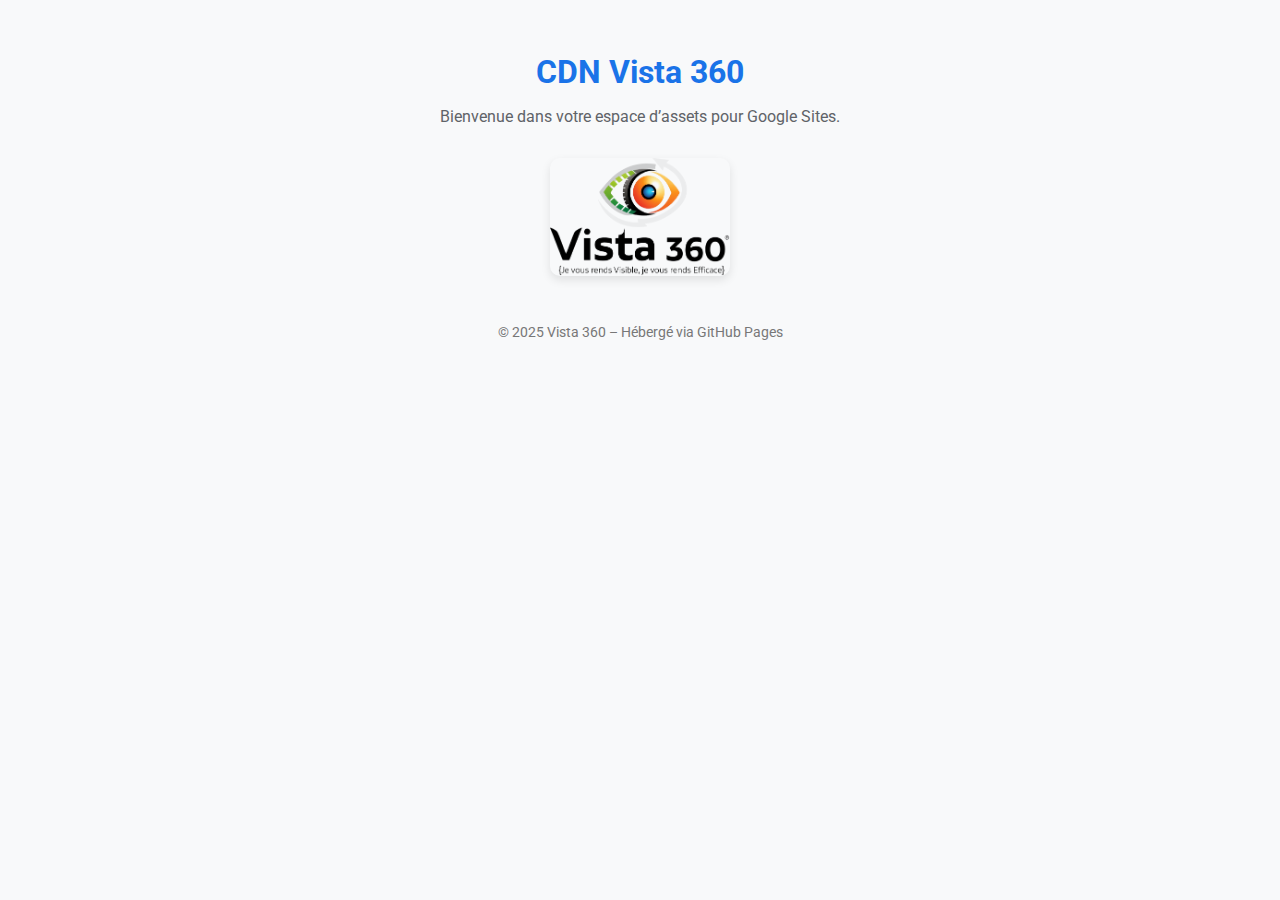
<file: index.html>
<!DOCTYPE html>
<html lang="fr">
<head>
  <meta charset="UTF-8">
  <meta name="viewport" content="width=device-width, initial-scale=1.0">
  <title>CDN Vista 360 – Assets</title>
  <link href="https://fonts.googleapis.com/css2?family=Roboto:wght@300;400;700&display=swap" rel="stylesheet">
  <style>
    body {
      margin: 0;
      font-family: 'Roboto', sans-serif;
      background: #f8f9fa;
      color: #202124;
      text-align: center;
      padding: 2rem;
    }
    h1 {
      font-size: 2rem;
      color: #1a73e8;
      margin-bottom: 1rem;
    }
    p {
      font-size: 1rem;
      color: #5f6368;
      margin-bottom: 2rem;
    }
    .gallery {
      display: flex;
      justify-content: center;
      flex-wrap: wrap;
      gap: 1.5rem;
    }
    .gallery img {
      max-width: 180px;
      border-radius: 10px;
      box-shadow: 0 4px 10px rgba(0,0,0,0.1);
      transition: transform 0.2s ease;
    }
    .gallery img:hover {
      transform: scale(1.05);
    }
    footer {
      margin-top: 3rem;
      font-size: 0.85rem;
      color: #777;
    }
  </style>
</head>
<body>
  <h1>CDN Vista 360</h1>
  <p>Bienvenue dans votre espace d’assets pour Google Sites.</p>

  <div class="gallery">
    <img src="https://avista-360.github.io/vista360-assets/01%20Logo%20Vista%20360.png" alt="Logo Vista 360">
    <!-- Ajoute d'autres images ici -->
  </div>

  <footer>
    © 2025 Vista 360 – Hébergé via GitHub Pages
  </footer>
</body>
</html>
</file>
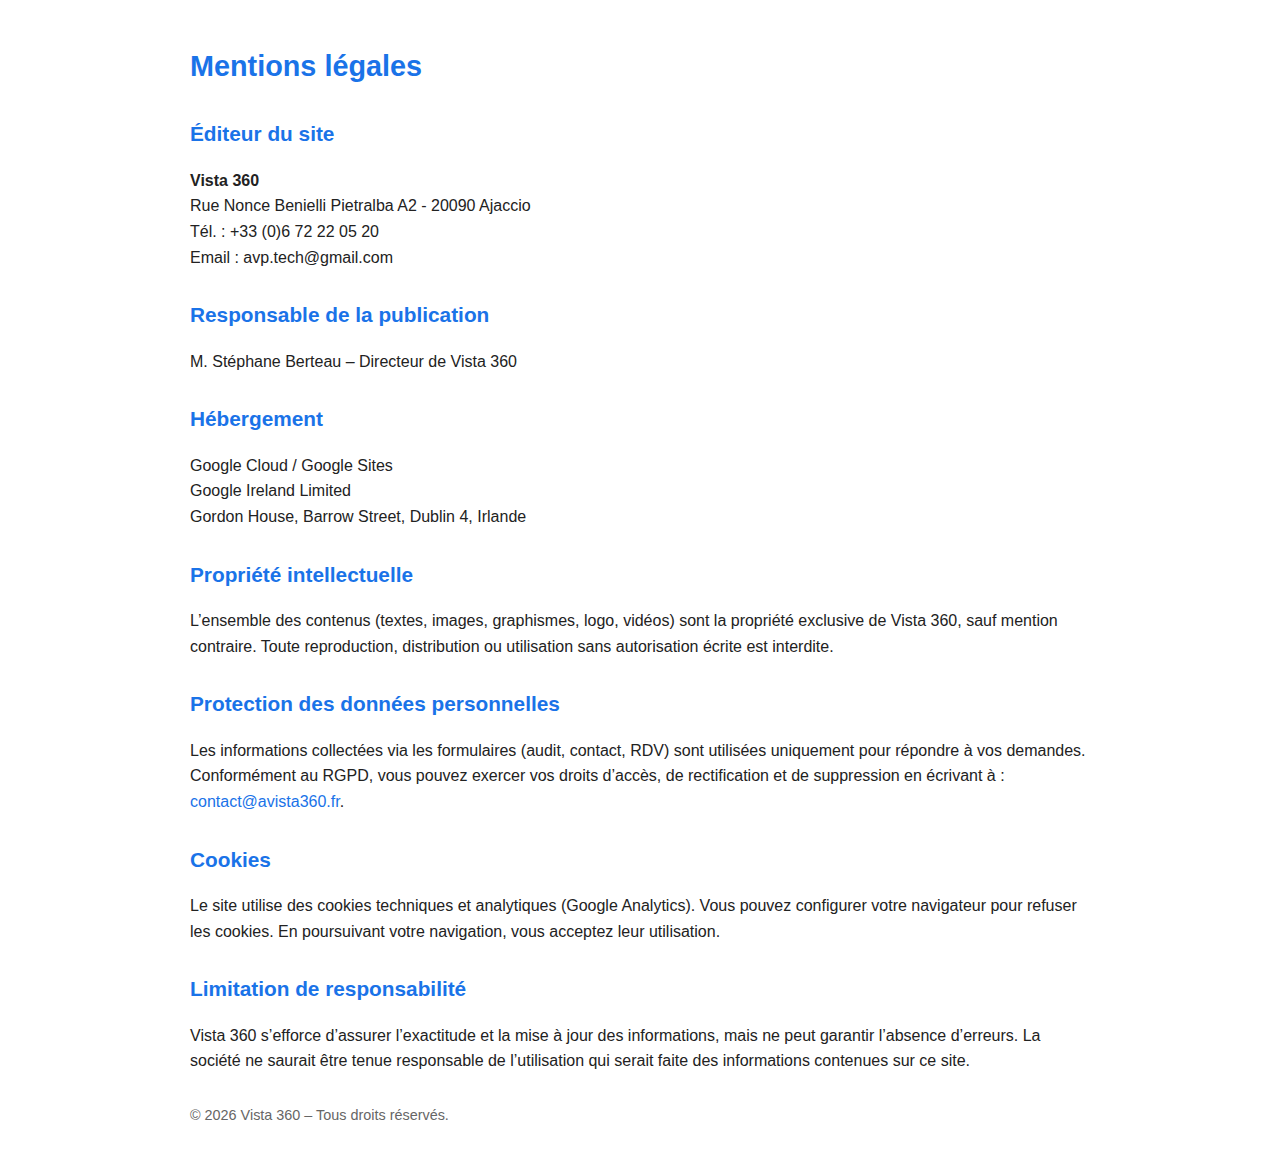
<file: mentionslegales.html>
<!doctype html>
<html lang="fr">
<head>
  <meta charset="utf-8" />
  <title>Mentions légales • Vista 360</title>
  <meta name="viewport" content="width=device-width,initial-scale=1" />
  <style>
    body{font-family:Arial, sans-serif;max-width:900px;margin:0 auto;padding:24px;line-height:1.6;color:#222}
    h1,h2{color:#1a73e8}
    h1{font-size:1.8rem;margin-bottom:20px}
    h2{font-size:1.3rem;margin-top:28px}
    a{color:#1a73e8;text-decoration:none}
    a:hover{text-decoration:underline}
  </style>
</head>
<body>
  <h1>Mentions légales</h1>

  <h2>Éditeur du site</h2>
  <p><b>Vista 360</b><br>
  Rue Nonce Benielli Pietralba A2 - 20090 Ajaccio<br>
  Tél. : +33 (0)6 72 22 05 20<br>
  Email : avp.tech@gmail.com</p>

  <h2>Responsable de la publication</h2>
  <p>M. Stéphane Berteau – Directeur de Vista 360</p>

  <h2>Hébergement</h2>
  <p>Google Cloud / Google Sites<br>
  Google Ireland Limited<br>
  Gordon House, Barrow Street, Dublin 4, Irlande</p>

  <h2>Propriété intellectuelle</h2>
  <p>L’ensemble des contenus (textes, images, graphismes, logo, vidéos) sont la propriété exclusive de Vista 360, sauf mention contraire. Toute reproduction, distribution ou utilisation sans autorisation écrite est interdite.</p>

  <h2>Protection des données personnelles</h2>
  <p>Les informations collectées via les formulaires (audit, contact, RDV) sont utilisées uniquement pour répondre à vos demandes. Conformément au RGPD, vous pouvez exercer vos droits d’accès, de rectification et de suppression en écrivant à : <a href="mailto:contact@avista360.fr">contact@avista360.fr</a>.</p>

  <h2>Cookies</h2>
  <p>Le site utilise des cookies techniques et analytiques (Google Analytics). Vous pouvez configurer votre navigateur pour refuser les cookies. En poursuivant votre navigation, vous acceptez leur utilisation.</p>

  <h2>Limitation de responsabilité</h2>
  <p>Vista 360 s’efforce d’assurer l’exactitude et la mise à jour des informations, mais ne peut garantir l’absence d’erreurs. La société ne saurait être tenue responsable de l’utilisation qui serait faite des informations contenues sur ce site.</p>

  <p style="margin-top:30px;color:#666;font-size:0.9rem">© <span id="year"></span> Vista 360 – Tous droits réservés.</p>

  <script>document.getElementById('year').textContent=new Date().getFullYear();</script>
</body>
</html>
</file>
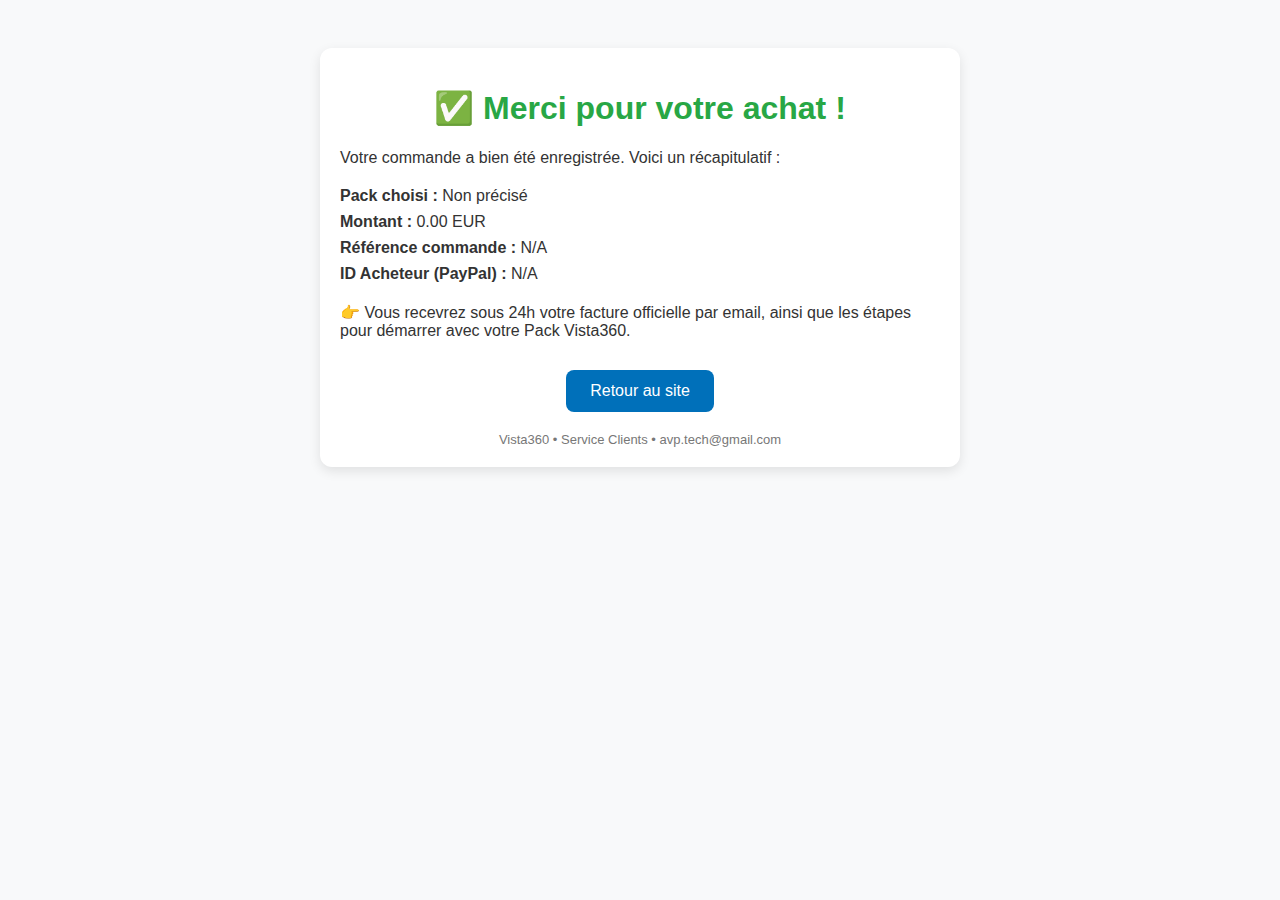
<file: merci.html>
<!DOCTYPE html>
<html lang="fr">
<head>
  <meta charset="UTF-8">
  <meta name="viewport" content="width=device-width, initial-scale=1.0">
  <title>Confirmation de commande - Vista360</title>
  <style>
    body { 
      font-family: Arial, sans-serif; 
      background: #f8f9fa; 
      color: #333; 
      padding: 40px; 
      text-align: center;
    }
    .card { 
      background: #fff; 
      padding: 20px; 
      border-radius: 12px; 
      max-width: 600px; 
      margin: auto; 
      box-shadow: 0 4px 12px rgba(0,0,0,0.1); 
      text-align: left;
    }
    h1 { 
      color: #28a745; 
      text-align: center;
    }
    .details { margin: 20px 0; }
    .details p { margin: 8px 0; }
    .cta { margin-top: 30px; text-align: center; }
    .cta a { 
      display: inline-block; 
      background: #0070ba; 
      color: #fff; 
      padding: 12px 24px; 
      border-radius: 8px; 
      text-decoration: none; 
    }
    .cta a:hover { background: #005c99; }
    .footer { 
      font-size: 13px; 
      color: #777; 
      margin-top: 20px; 
      text-align: center; 
    }
  </style>
</head>
<body>
  <div class="card">
    <h1>✅ Merci pour votre achat !</h1>
    <p>Votre commande a bien été enregistrée. Voici un récapitulatif :</p>
    
    <div class="details">
      <p><strong>Pack choisi :</strong> <span id="pack"></span></p>
      <p><strong>Montant :</strong> <span id="amount"></span> <span id="currency"></span></p>
      <p><strong>Référence commande :</strong> <span id="custom"></span></p>
      <p><strong>ID Acheteur (PayPal) :</strong> <span id="payer"></span></p>
    </div>
    
    <p>👉 Vous recevrez sous 24h votre facture officielle par email, ainsi que les étapes pour démarrer avec votre Pack Vista360.</p>
    
    <div class="cta">
      <a href="https://www.avista360.fr">Retour au site</a>
    </div>
    <div class="footer">
      Vista360 • Service Clients • avp.tech@gmail.com
    </div>
  </div>

  <script>
    // Lecture des paramètres envoyés par PayPal
    const params = new URLSearchParams(window.location.search);

    document.getElementById("pack").textContent = params.get("item_name") || "Non précisé";
    document.getElementById("amount").textContent = params.get("amount") || "0.00";
    document.getElementById("currency").textContent = params.get("currency_code") || "EUR";
    document.getElementById("custom").textContent = params.get("custom") || "N/A";
    document.getElementById("payer").textContent = params.get("PayerID") || "N/A";
  </script>
</body>
</html>
</file>
